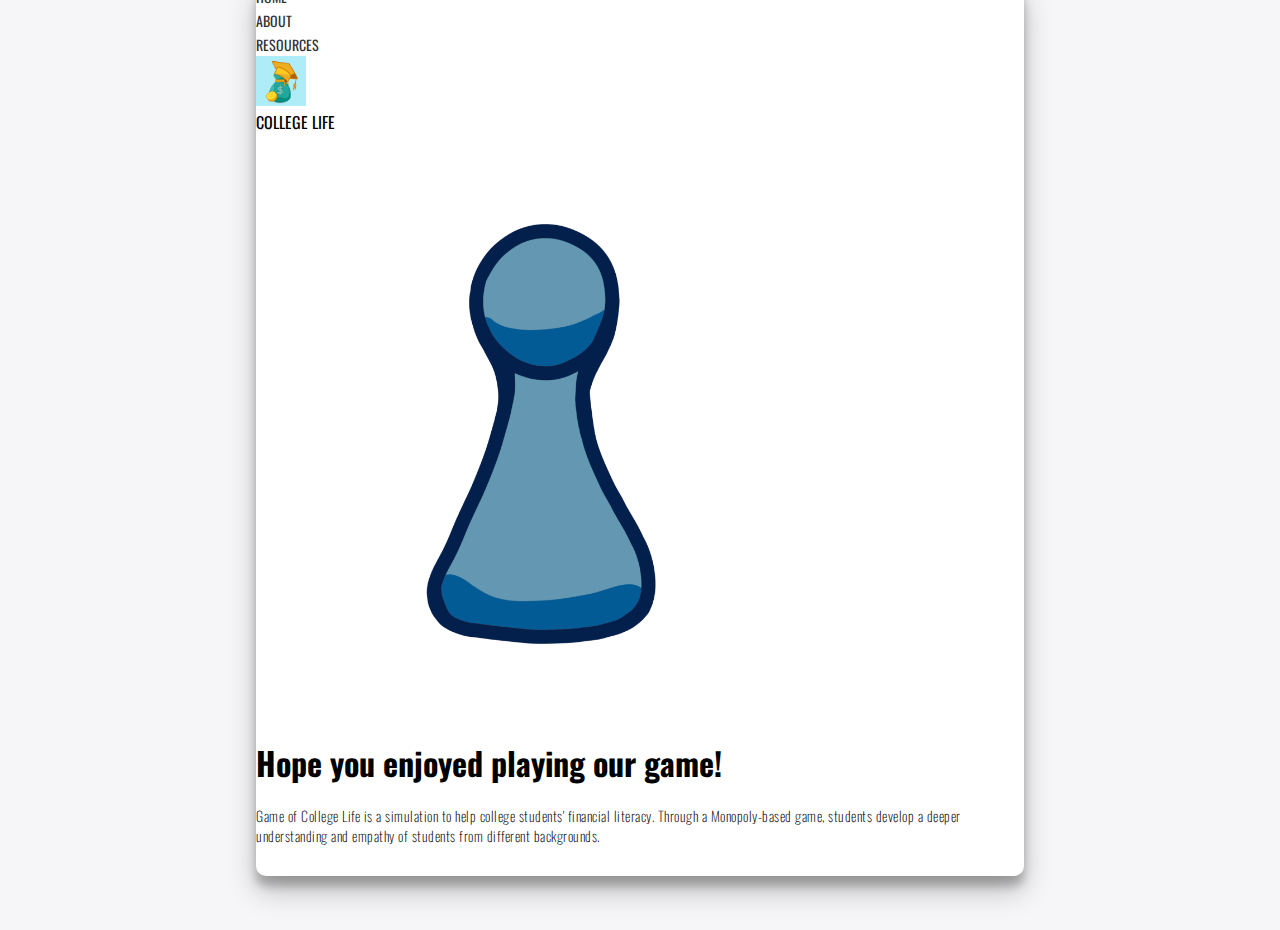
<file: about.html>
<!-- 
git add .
git commit -m "new commit"
git push 


-->



<!DOCTYPE html>
<head>
    <meta charset="utf-8" />
    <title>About</title>
    <link rel="stylesheet" href="styles.css">
    <link rel="preconnect" href="https://fonts.gstatic.com">
<link href="https://fonts.googleapis.com/css2?family=Oswald&family=Roboto:wght@300&display=swap" rel="stylesheet">
</head>
<body>
    <div class="container">
        <div style = "nav-wrapper">
            <div class="left-side">
                <div class="nav-link-wrapper home">
                    <a href = "index.html"> HOME </a>
                </div>
                <div class="nav-link-wrapper about">
                    <a href = "about.html"> ABOUT </a>
                </div>
                <div class="nav-link-wrapper resources">
                    <a href="resources.html"> RESOURCES</a>
                </div>
            </div>
            
            <div class="right-side">
                <div class="brand">
                    <a class="navbar-brand" href="/logo.png">
                        <div class="logo.png">
                              <img src="logo.png" length="50" width="50" class="img-fluid">
                        </div>
                  </a>
                    <div>COLLEGE LIFE</div>
                </div>
            </div>
        </div>

        <div class="content-wrapper">
            <div class="two-column-wraper">
                <div class= "column">
                    <img src="chess.png" width="600" height="600">
                   
                </div>

                <div class="column">
                    <div class = "row" > 
                        <h1>Hope you enjoyed playing our game!</h1>
                        <p>Game of College Life is a simulation to help college students' financial literacy. 
                            Through a Monopoly-based game, students develop a deeper understanding and empathy of students from different backgrounds.

                        </p>
                    </div>
                

                </div>


            </div>
    
        </div>


        
</body>
</head>
</file>
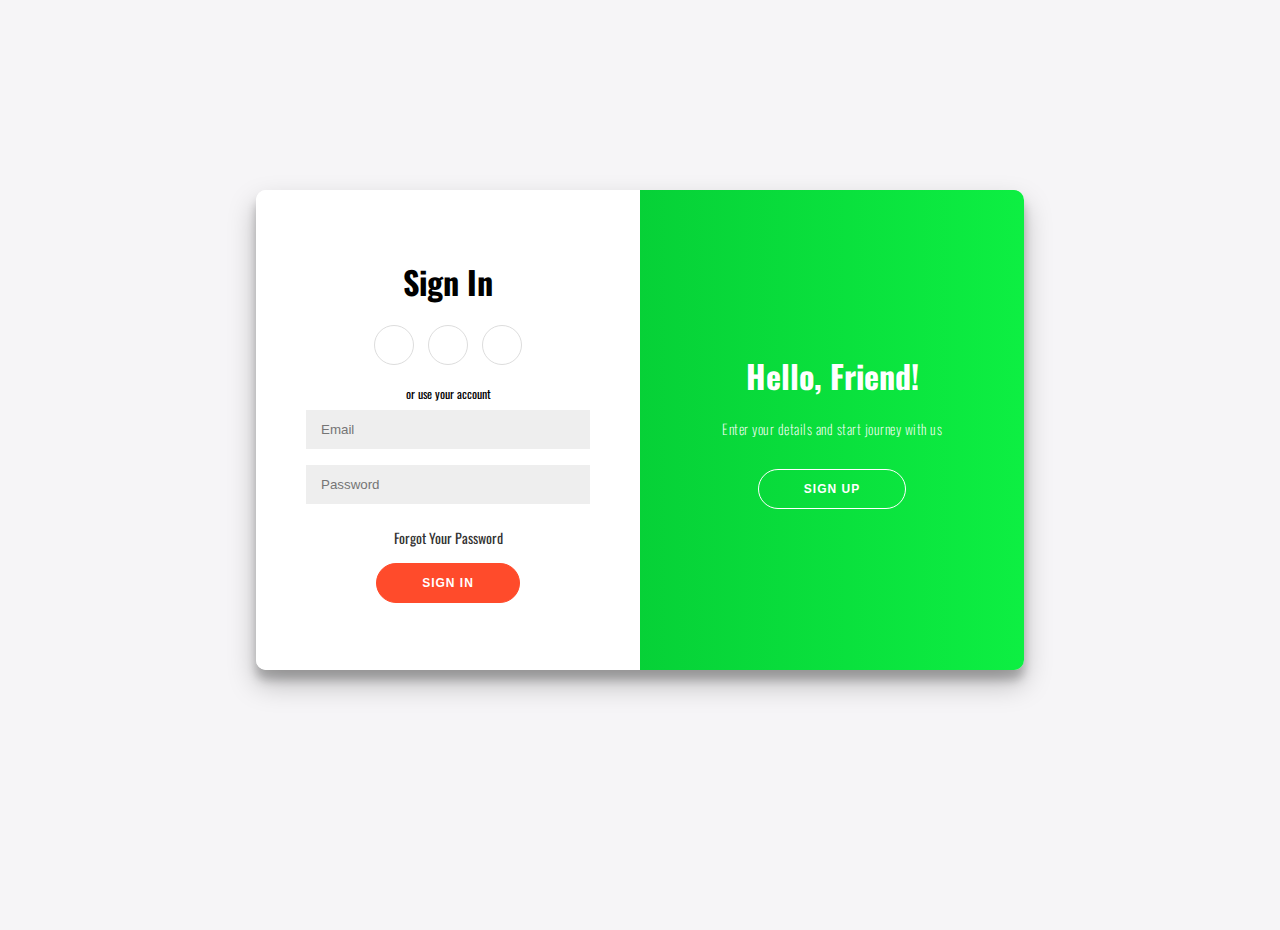
<file: form.html>
<!DOCTYPE html>
<head>
    <meta charset="utf-8" />
    <title>Signup and Login</title>
    <link rel="stylesheet" href="styles.css">
    <link rel="preconnect" href="https://fonts.gstatic.com">
<link href="https://fonts.googleapis.com/css2?family=Oswald&family=Roboto:wght@300&display=swap" rel="stylesheet">
</head>
<body>

<div class="container" id="container">
<div class="form-container sign-up-container">

<form action="">
	<h1>Create Account</h1>
	<div class="social-container">
		<a href="#" class="social"><i class="fa fa-facebook"></i></a>
		<a href="#" class="social"><i class="fa fa-google"></i></a>
		<a href="#" class="social"><i class="fa fa-linkedin"></i></a>
	</div>
	<span>or use your email for registration</span>
	<input type="text" name="name" placeholder="Name">
	<input type="email" name="email" placeholder="Email">
	<input type="password" name="password" placeholder="Password">
	<button>SignUp</button>
</form>
</div>
<div class="form-container sign-in-container">
	<form action="#">
		<h1>Sign In</h1>
		<div class="social-container">
		<a href="#" class="social"><i class="fa fa-facebook"></i></a>
		<a href="#" class="social"><i class="fa fa-google"></i></a>
		<a href="#" class="social"><i class="fa fa-linkedin"></i></a>
	</div>
	<span>or use your account</span>
	<input type="email" name="email" placeholder="Email">
	<input type="password" name="password" placeholder="Password">
	<a href="#">Forgot Your Password</a>

	<button>Sign In</button>
	</form>
</div>
<div class="overlay-container">
	<div class="overlay">
		<div class="overlay-panel overlay-left">
			<h1>Welcome Back!</h1>
			<p>To keep connected with us please login with your personal info</p>
			<button class="ghost" id="signIn">Sign In</button>
		</div>
		<div class="overlay-panel overlay-right">
			<h1>Hello, Friend!</h1>
			<p>Enter your details and start journey with us</p>
			<button class="ghost" id="signUp">Sign Up</button>
		</div>
	</div>
</div>
</div>

<script type="text/javascript">
	const signUpButton = document.getElementById('signUp');
	const signInButton = document.getElementById('signIn');
	const container = document.getElementById('container');

	signUpButton.addEventListener('click', () => {
		container.classList.add("right-panel-active");
	});
	signInButton.addEventListener('click', () => {
		container.classList.remove("right-panel-active");
	});
</script>


</body>
</html>
</file>
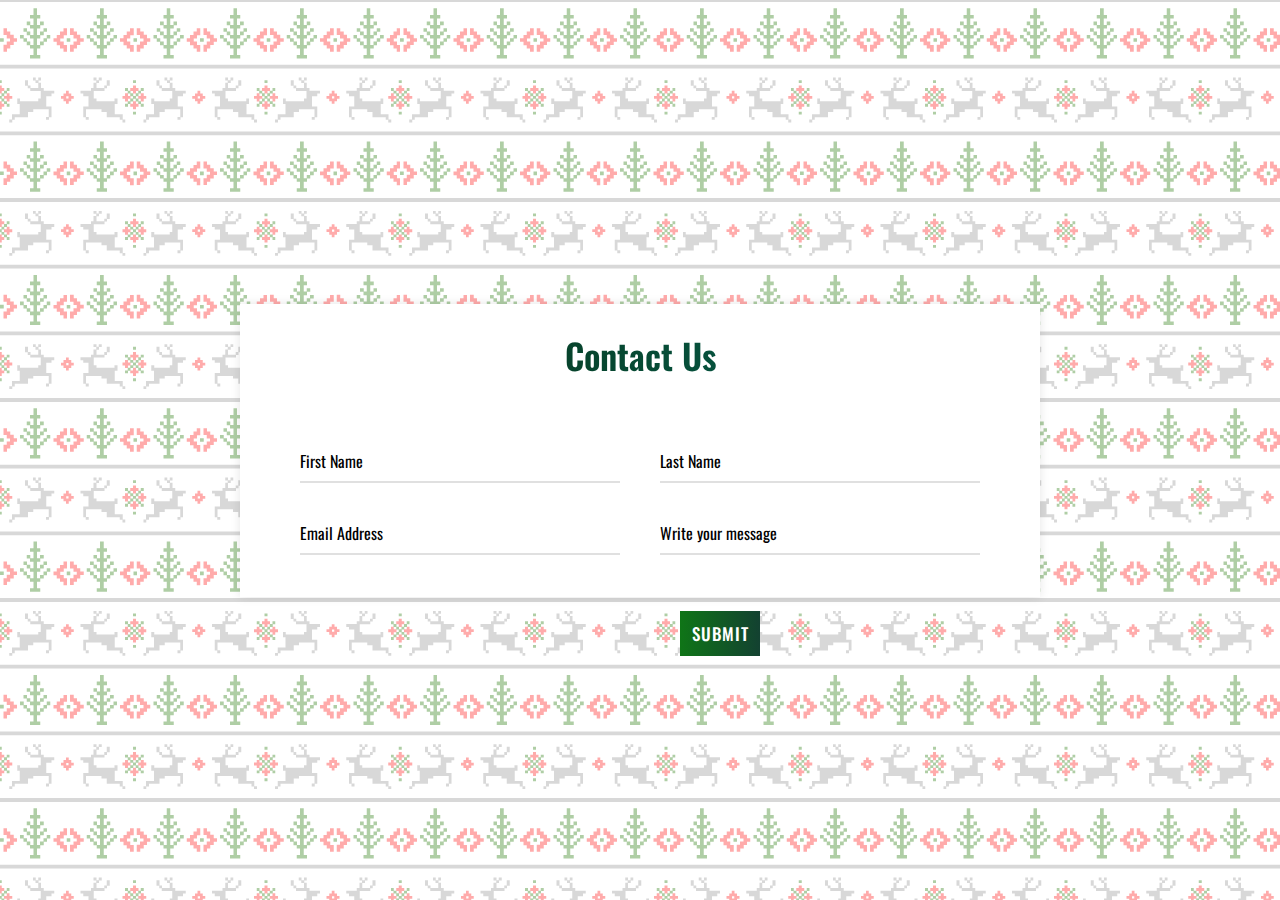
<file: request.html>
<!DOCTYPE html>
<html lang="en" dir="ltr">
  <head>
    <meta charset="utf-8">
    <link rel="stylesheet" href="request.css">
    <meta name="viewport" content="width=device-width, initial-scale=1.0">
  </head>
  <body>
    <div class="container">
      <div class="text">
 Contact Us</div>
<form action="#">
        <div class="form-row">
          <div class="input-data">
            <input type="text" required>
            <div class="underline">
</div>
<label for="">First Name</label>
          </div>
<div class="input-data">
            <input type="text" required>
            <div class="underline">
</div>
<label for="">Last Name</label>
          </div>
</div>
<div class="form-row">
          <div class="input-data">
            <input type="text" required>
            <div class="underline">
</div>
<label for="">Email Address</label>
          </div>
<div class="input-data">
            <input type="text" required>
            <div class="underline">
</div>
<label for="">Write your message</label>
          
        
        <br />
<div class="form-row submit-btn">
          <div class="input-data">
            <div class="inner"></div>
            <input type="submit" value="submit">
          </div>
        </div>
      </form>
    </div>

  </body>
</html>
</file>
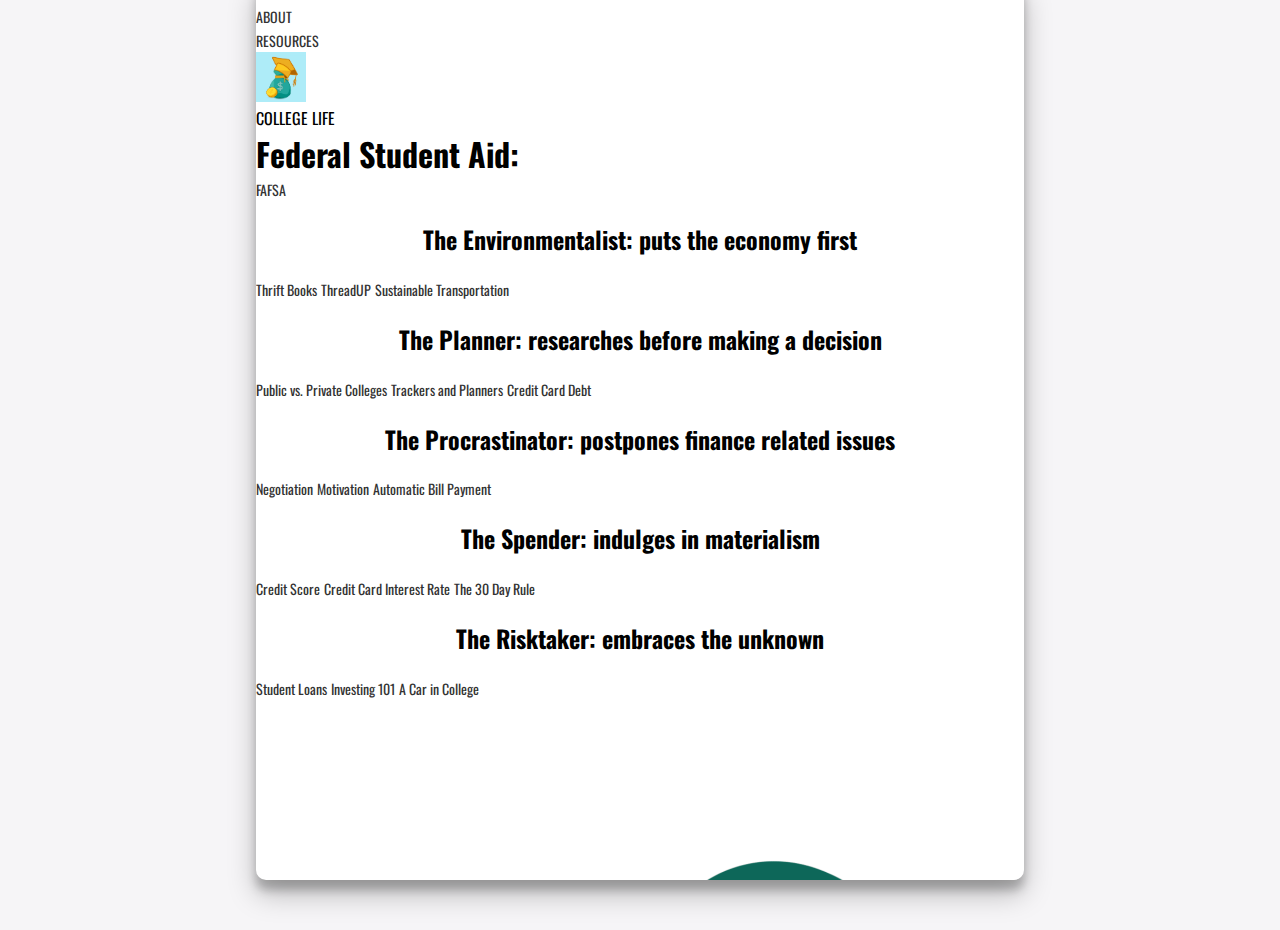
<file: resources.html>
<!DOCTYPE html>
<head>
    <meta charset="utf-8" />
    <link rel="stylesheet" href="styles.css">
    <link rel="preconnect" href="https://fonts.gstatic.com">
<link href="https://fonts.googleapis.com/css2?family=Oswald&family=Roboto:wght@300&display=swap" rel="stylesheet">
</head>
<head>
<body>
    <div class="container">
        <div style = "nav-wrapper">
            <div class="left-side">
                <div class="nav-link-wrapper home">
                    <a href = "index.html"> HOME </a>
                </div>
                <div class="nav-link-wrapper about">
                    <a href = "about.html"> ABOUT </a>
                </div>
                <div class="nav-link-wrapper resources">
                    <a href="resources.html"> RESOURCES</a>
                </div>
            </div>

            <div class="right-side">
                <div class="brand">
                    <a class="navbar-brand" href="/logo.png">
                        <div class="logo.png">
                              <img src="logo.png" length="50" width="50" class="img-fluid">
                        </div>
                  </a>
                    <div>COLLEGE LIFE</div>
                </div>
            </div>
        </div>
     
            <h1 style="darkblue;">Federal Student Aid: </h1>
            <a href="https://studentaid.gov/">FAFSA</a>
            <h2>The Environmentalist: puts the economy first</h2>
            <a href="https://www.thriftbooks.com/">Thrift Books</a>
            <a href="https://www.thredup.com/">ThreadUP</a>
            <a href="https://environmentamerica.org/resources/amc/sustainable-transportation">Sustainable Transportation</a>
            <h2>The Planner: researches before making a decision</h2>
            <a href="https://www.fastweb.com/college-search/articles/public-or-private-college-weigh-the-pros-and-cons">Public vs. Private Colleges</a>
            <a href="https://daretochangelife.com/best-financial-planners-and-trackers/">Trackers and Planners</a>
            <a href="https://www.thesimpledollar.com/credit-cards/the-college-students-guide-to-getting-out-of-credit-card-debt/">Credit Card Debt</a>        
            <h2>The Procrastinator: postpones finance related issues</h2>
            <a href="hhttps://lifehacker.com/simplify-haggling-by-asking-is-that-the-best-you-can-d-1450633934">Negotiation</a>
            <a href="https://www.healthline.com/health/motivation-top-iphone-android-apps">Motivation</a>
            <a href="https://www.forbes.com/advisor/banking/how-automatic-bill-payment-works/#:~:text=An%20automated%20payment%20is%20essentially,account%20or%20money%20market%20account.">Automatic Bill Payment</a>
            <h2>The Spender: indulges in materialism</h2>
            <a href="https://www.myfico.com/credit-education/faq/cards/credit-cards-credit-score">Credit Score</a>
            <a href="https://wallethub.com/edu/cc/credit-card-interest-rates/52541">Credit Card Interest Rate</a>
            <a href="https://tuppennysfireplace.com/the-30-day-rule-save-more-money">The 30 Day Rule</a>
            <h2>The Risktaker: embraces the unknown</h2>
            <a href="https://www.khanacademy.org/college-careers-more/college-admissions/get-started/importance-of-college/a/financial-costs-and-benefits-of-college">Student Loans</a>
            <a href="https://thecollegeinvestor.com/453/the-college-students-guide-to-investing/">Investing 101</a>
            <a href="https://www.valulinecars.com/content/having-a-car-in-college-pros-and-cons">A Car in College</a>
            <img src="chess2.png" id="chesstwo">
         
  </div>
                  
    </body>


</head>
</file>
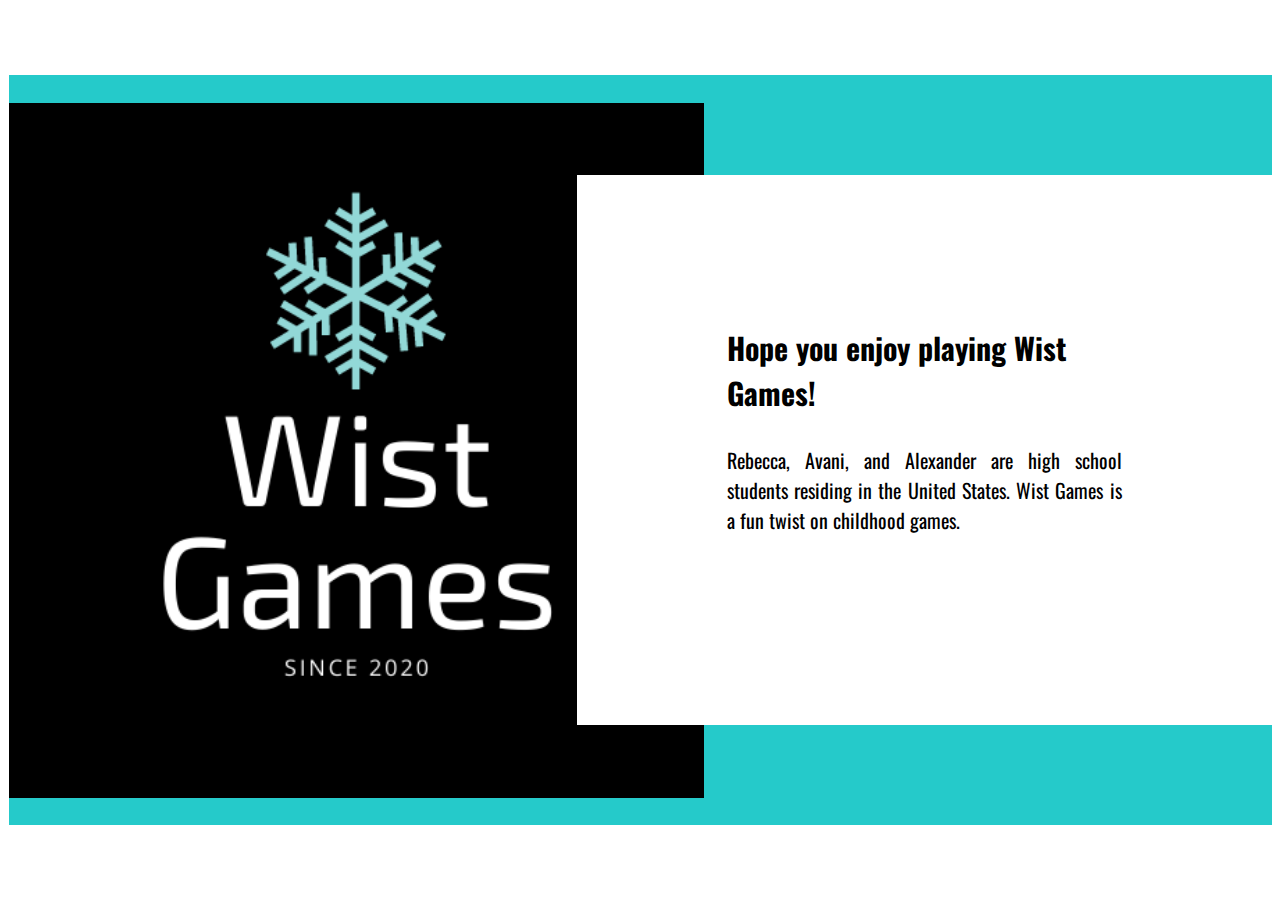
<file: team.html>
<html lang = "en">
<head>
    <meta charset="utf-8">
    <meta name="viewport" content="width=device-width, initial-scale=1.0">
    <title>Our Team</title>
    <link rel="stylesheet" href="team.css">
</head>
<body>
    <div class = "team-section">
        <div class = "inner-container">
            <h1>Hope you enjoy playing Wist Games!</h1>
            <p class = "text">
                Rebecca, Avani, and Alexander are high school students residing in the United States. Wist Games is a fun twist on childhood games. </p>
            </div>
        </div>
    </div>
</html>
</file>
<file: styles.css>
@import url('https://fonts.googleapis.com/css?family=Oswald:400,800');
  
  * {
      box-sizing: border-box;
  }
  
  body {
      background: #f6f5f7;
      background-image: pattern.png;
      display: flex;
      justify-content: center;
      align-items: center;
      flex-direction: column;
      font-family: 'Oswald', sans-serif;
      height: 100vh;
      margin: -20px 0 50px;
  }
  
  h1 {
      font-weight: bold;
      margin: 0;
  }
  
  h2 {
      text-align: center;
  }
  
  p {
      font-size: 14px;
      font-weight: 100;
      line-height: 20px;
      letter-spacing: 0.5px;
      margin: 20px 0 30px;
  }
  
  span {
      font-size: 12px;
  }
  
  a {
      color: #333;
      font-size: 14px;
      text-decoration: none;
      margin: 15px 0;
  }
  
  button {
      border-radius: 20px;
      border: 1px solid #FF4B2B;
      background-color: #FF4B2B;
      color: #FFFFFF;
      font-size: 12px;
      font-weight: bold;
      padding: 12px 45px;
      letter-spacing: 1px;
      text-transform: uppercase;
      transition: transform 80ms ease-in;
  }
  
  button:active {
      transform: scale(0.95);
  }
  
  button:focus {
      outline: none;
  }
  
  button.ghost {
      background-color: transparent;
      border-color: #FFFFFF;
  }
  
  form {
      background-color: #FFFFFF;
      display: flex;
      align-items: center;
      justify-content: center;
      flex-direction: column;
      padding: 0 50px;
      height: 100%;
      text-align: center;
  }
  
  input {
      background-color: #eee;
      border: none;
      padding: 12px 15px;
      margin: 8px 0;
      width: 100%;
  }
  
  .container {
      background-color: #fff;
      border-radius: 10px;
        box-shadow: 0 14px 28px rgba(0,0,0,0.25), 
              0 10px 10px rgba(0,0,0,0.22);
      position: relative;
      overflow: hidden;
      width: 768px;
      max-width: 100%;
      min-height: 480px;
  }
  
  .form-container {
      position: absolute;
      top: 0;
      height: 100%;
      transition: all 0.6s ease-in-out;
  }
  
  .sign-in-container {
      left: 0;
      width: 50%;
      z-index: 2;
  }
  
  .container.right-panel-active .sign-in-container {
      transform: translateX(100%);
  }
  
  .sign-up-container {
      left: 0;
      width: 50%;
      opacity: 0;
      z-index: 1;
  }
  
  .container.right-panel-active .sign-up-container {
      transform: translateX(100%);
      opacity: 1;
      z-index: 5;
      animation: show 0.6s;
  }
  
  @keyframes show {
      0%, 49.99% {
          opacity: 0;
          z-index: 1;
      }
      
      50%, 100% {
          opacity: 1;
          z-index: 5;
      }
  }
  
  .overlay-container {
      position: absolute;
      top: 0;
      left: 50%;
      width: 50%;
      height: 100%;
      overflow: hidden;
      transition: transform 0.6s ease-in-out;
      z-index: 100;
  }
  
  .container.right-panel-active .overlay-container{
      transform: translateX(-100%);
  }
  
  .overlay {
      background: rgb(197, 66, 69);
      background: -webkit-linear-gradient(to right,rgb(13, 89, 1), rgb(0, 179, 44));
      background: linear-gradient(to right, rgb(0,179,44), rgb(13, 239,66));
      background-repeat: no-repeat;
      background-size: cover;
      background-position: 0 0;
      color: #FFFFFF;
      position: relative;
      left: -100%;
      height: 100%;
      width: 200%;
        transform: translateX(0);
      transition: transform 0.6s ease-in-out;
  }
  
  .container.right-panel-active .overlay {
        transform: translateX(50%);
  }
  
  .overlay-panel {
      position: absolute;
      display: flex;
      align-items: center;
      justify-content: center;
      flex-direction: column;
      padding: 0 40px;
      text-align: center;
      top: 0;
      height: 100%;
      width: 50%;
      transform: translateX(0);
      transition: transform 0.6s ease-in-out;
  }
  
  .overlay-left {
      transform: translateX(-20%);
  }
  
  .container.right-panel-active .overlay-left {
      transform: translateX(0);
  }
  
  .overlay-right {
      right: 0;
      transform: translateX(0);
  }
  
  .container.right-panel-active .overlay-right {
      transform: translateX(20%);
  }
  
  .social-container {
      margin: 20px 0;
  }
  
  .social-container a {
      border: 1px solid #DDDDDD;
      border-radius: 50%;
      display: inline-flex;
      justify-content: center;
      align-items: center;
      margin: 0 5px;
      height: 40px;
      width: 40px;
  }
</file>
<file: request.css>
@import url('https://fonts.googleapis.com/css?family=Oswald:400,800');
*{
  margin: 0;
  padding: 0;
  outline: none;
  box-sizing: border-box;
  font-family: 'Oswald', sans-serif;
}
body{
  display: flex;
  align-items: center;
  justify-content: center;
  min-height: 100vh;
  padding: 40px;
  background: url('pattern.png');
}
.container{
  max-width: 800px;
  background: #fff;
  width: 800px;
  padding: 25px 40px 10px 40px;
  box-shadow: 0px 0px 10px rgba(0,0,0,0.1);
}
.container .text{
  text-align: center;
  font-size: 35px;
  font-weight: 600;
  background: -webkit-linear-gradient(right, #187c3e, #065541, #073f27, #0c7727);
  -webkit-background-clip: text;
  -webkit-text-fill-color: transparent;
}
.container form{
  padding: 30px 0 0 0;
}
.container form .form-row{
  display: flex;
  margin: 32px 0;
}
form .form-row .input-data{
  width: 100%;
  height: 40px;
  margin: 0 20px;
  position: relative;
}
form .form-row .textarea{
  height: 70px;
}
.input-data input,
.textarea textarea{
  display: block;
  width: 100%;
  height: 100%;
  border: none;
  font-size: 17px;
  border-bottom: 2px solid rgba(0,0,0, 0.12);
}
.input-data input:focus ~ label, .textarea textarea:focus ~ label,
.input-data input:valid ~ label, .textarea textarea:valid ~ label{
  transform: translateY(-20px);
  font-size: 14px;
  color: #02436e;
}
.textarea textarea{
  resize: none;
  padding-top: 10px;
}
.input-data label{
  position: absolute;
  pointer-events: none;
  bottom: 10px;
  font-size: 16px;
  transition: all 0.3s ease;
}
.textarea label{
  width: 100%;
  bottom: 40px;
  background: #fff;
}
.input-data .underline{
  position: absolute;
  bottom: 0;
  height: 2px;
  width: 100%;
}
.input-data .underline:before{
  position: absolute;
  content: "";
  height: 2px;
  width: 100%;
  background: #0f5c08;
  transform: scaleX(0);
  transform-origin: center;
  transition: transform 0.3s ease;
}
.input-data input:focus ~ .underline:before,
.input-data input:valid ~ .underline:before,
.textarea textarea:focus ~ .underline:before,
.textarea textarea:valid ~ .underline:before{
  transform: scale(1);
}
.submit-btn .input-data{
  overflow: hidden;
  height: 45px!important;
  width: 25%!important;
}
.submit-btn .input-data .inner{
  height: 100%;
  width: 300%;
  position: absolute;
  left: -100%;
  background: -webkit-linear-gradient(right, #038d31, #134131, #0f7517, #062e12);
  transition: all 0.4s;
}
.submit-btn .input-data:hover .inner{
  left: 0;
}
.submit-btn .input-data input{
  background: none;
  border: none;
  color: #fff;
  font-size: 17px;
  font-weight: 500;
  text-transform: uppercase;
  letter-spacing: 1px;
  cursor: pointer;
  position: relative;
  z-index: 2;
}
@media (max-width: 700px) {
  .container .text{
    font-size: 30px;
  }
  .container form{
    padding: 10px 0 0 0;
  }
  .container form .form-row{
    display: block;
  }
  form .form-row .input-data{
    margin: 35px 0!important;
  }
  .submit-btn .input-data{
    width: 40%!important;
  }
}
</file>
<file: team.css>
@import url('https://fonts.googleapis.com/css?family=Oswald:400,800');

*{
    margin: 0;
    padding: 0;
    font-family: 'Oswald', sans-serif;
    box-sizing: border-box;
}

body{
    min-height: 100vh;
    display: flex;
    align-items: center;
    justify-content: center;
    background-color: white;
}

.team-section{
    background: url(Wist\ Logo.png) no-repeat left;
    background-size: 55%;
    background-color: rgb(37, 202, 202);
    overflow: hidden;
    padding: 100px 0;
}

.inner-container{
    width: 55%;
    float: right;
    background-color: white;
    padding: 150px;
}

.inner-container h1{
    margin-bottom: 30px;
    font-size: 30px;
    font-weight: 900;
}

.text{
    font-size: 20px;
    color: black;
    line-height: 30px;
    text-align: justify;
    margin-bottom: 40px;
}

@media screen and (max-width: 1200px){
    .inner-container{
        padding: 80px;
    }
}


@media screen and (max-width: 1000px){
    .team-section{
        background-size: 100%;
        padding: 100px 40px;
    }
    .inner-container{
        padding: 80px;
    }
}
</file>
